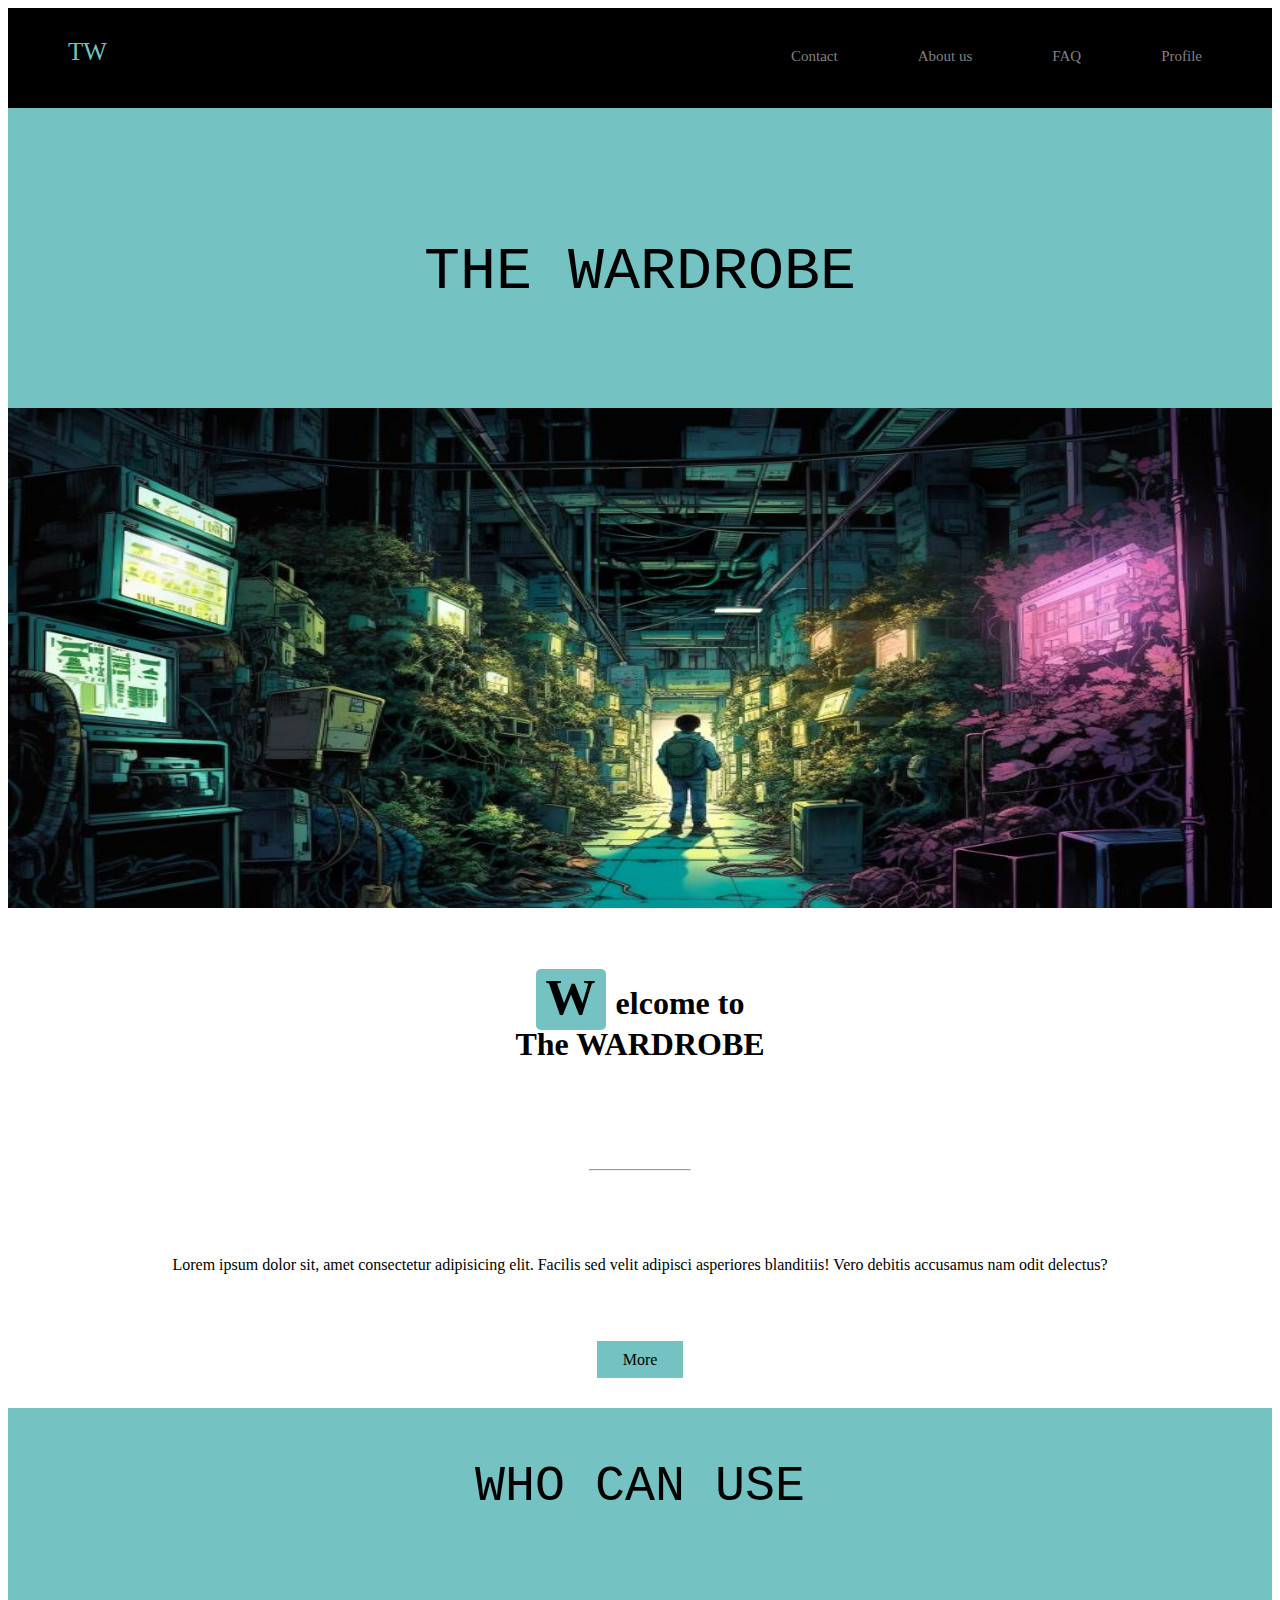
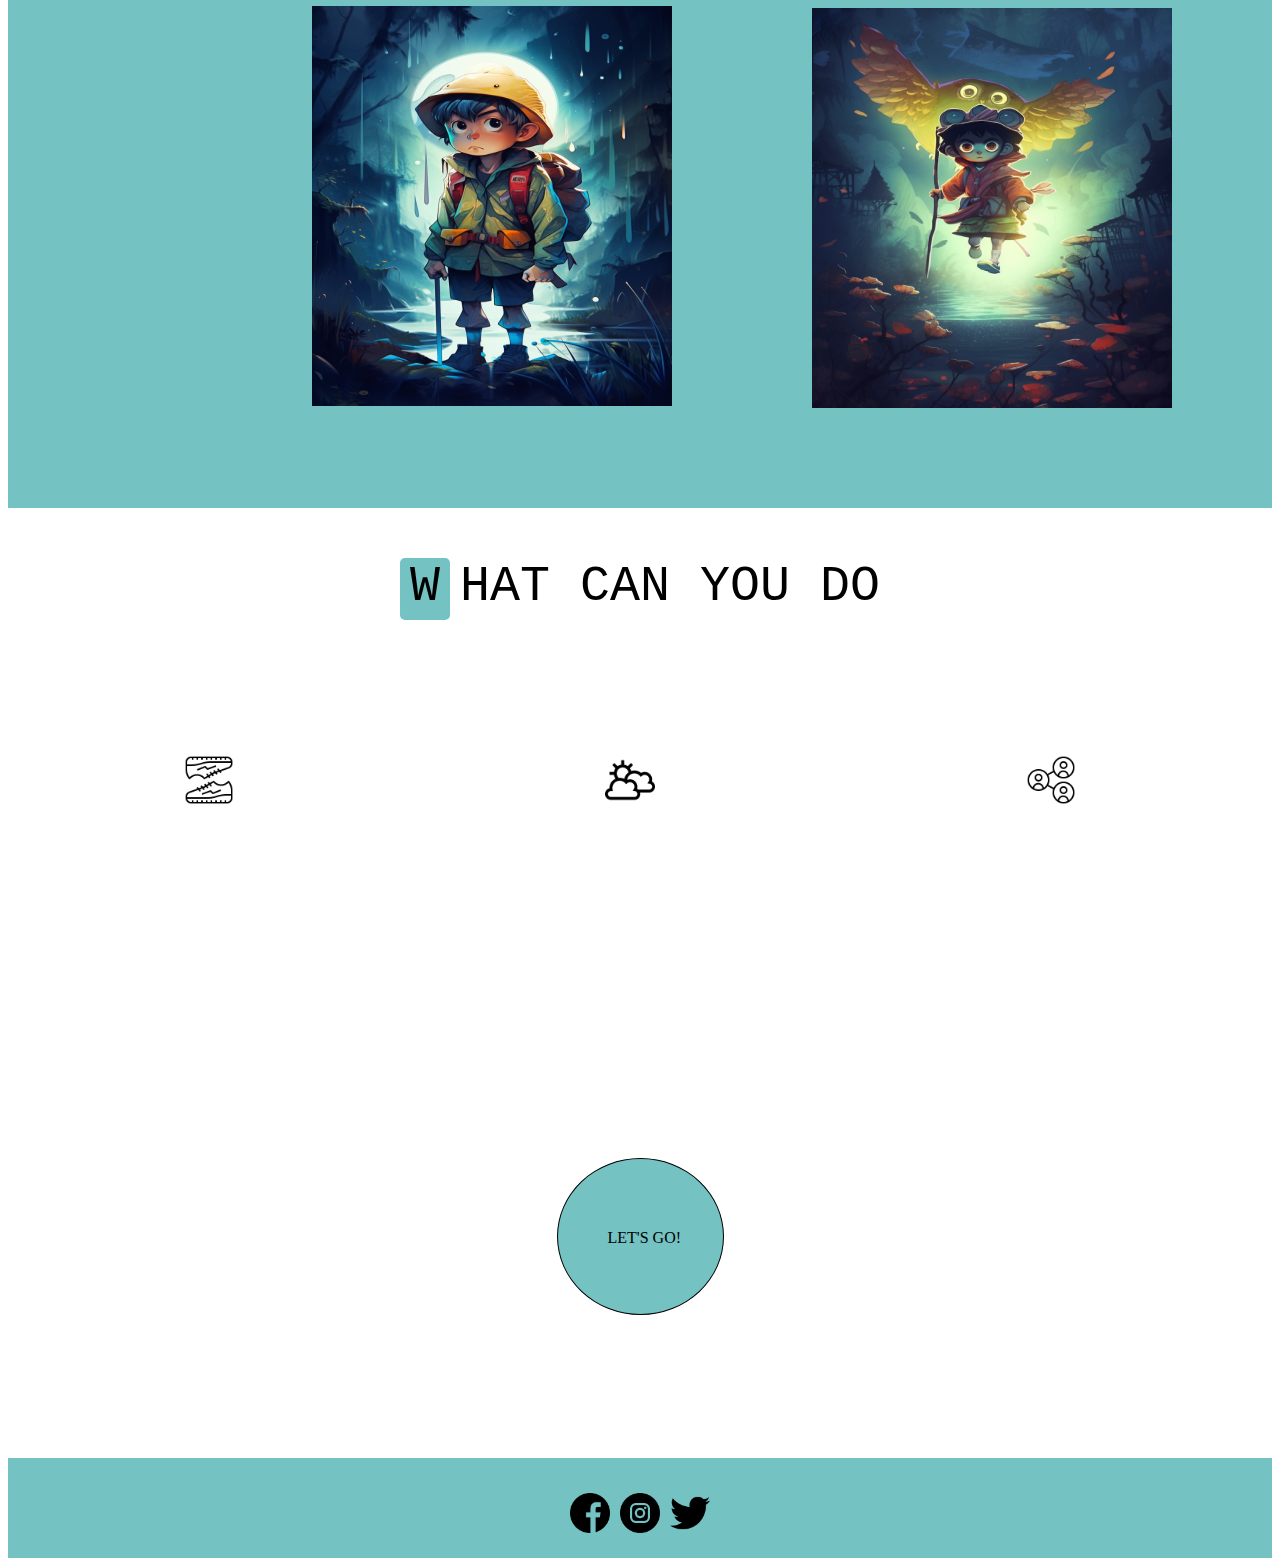
<file: index.html>
<!DOCTYPE html>
<html lang="en">
  <head>
    <meta charset="UTF-8" />
    <meta http-equiv="X-UA-Compatible" content="IE=edge" />
    <meta name="viewport" content="width=device-width, initial-scale=1.0" />
    <title>Document</title>
    <link rel="stylesheet" href="./styles/style.css" />
    <link rel="stylesheet" href="./styles/media.css">
  </head>
  <body>
    <header>
      <div class="mainHead">
        <div class="logo">
          <div class="tw">
            <span>TW</span>
          </div>
        </div>
        <div class="menu">
          <div class="contact">
            <a href="#">Contact</a>
          </div>
          <div class="about">
            <a href="#">About us</a>
          </div>
          <div class="faq">
            <a href="#">FAQ</a>
          </div>
          <div class="profile">
            <a href="#">Profile</a>
          </div>
        </div>
      </div>
    </header>
    <div class="mainWardrobe">
      
        <div class="wardrobe">
          <div class="the">
            <span>THE WARDROBE</span>
          </div>
          
        </div>
      
    </div>
    <div class="mainWelcome">
      <div class="fon">
        <img src="./pictures/server_9.jpeg" alt="" class="fon1" />
      </div>
    </div>
  </div>
  <div class="welcome">
    <div class="welcomeGuest">
      <h1 class="welcomeDearmain">
        Welcome to <br />
        The WARDROBE
      </h1>
      <hr class="lineOne" />
      <span class="welcomeDear"
        >Lorem ipsum dolor sit, amet consectetur adipisicing elit. Facilis
        sed velit adipisci asperiores blanditiis! Vero debitis accusamus nam
        odit delectus?</span
      >
      <div class="welcomeDear">

        <div class="moreAnimation">
          <a href="#" class="more">More</a>
        </div>
      </div>
    </div>

    <div class="mainUse">
      <div class="who">
        <span>WHO CAN USE</span>
      </div>
      <div class="gridFirst">
        <div class="flexSecond">
          <div>
            <img src="./pictures/0_0_5.png" alt="" class="boy" />
          </div>
        </div>
        <div class="flexThree">
          <img src="./pictures/0_1_3.png" alt="" class="girl" />
        </div>
      </div>
    </div>

    <div class="mainDo">
      <div class="youdo">
        <p class="youdoCan">WHAT CAN YOU DO</p>
      </div>
      <div class="whatdo">
        <div class="clothes">
          <img src="./pictures/clothes.png" alt="" class="clothesFirst">
          <p class="collect">You can collect all clothes which you have.Also you can collect your shoes and accessories</p>
        </div>
        <div class="weather">
          <img src="./pictures/weather.png" alt="" class="weatherFirst">
          <p class="showWeather">We show you weather for today. So that you can choose what you want to wear for today</p>
        </div>
        <div class="share">
          <img src="./pictures/share.png" alt="" class="shareFirst">
          <p class="youShare">You can share with all your outfits for today.Your friends can see what is your favourit clothes and what look you have today</p>
        </div>
      </div>
    </div>
    <div class="mainGo">
      <div class="go">
        <a href="sign.html" target="_blank" class="goOne"> LET'S GO!</a>
      </div>
    </div>
    <footer class="mainMedia">
      <div class="media">
       <div>
        <img src="./pictures/facebook.png" alt="" class="facebook">
       </div>
       <div>
        <img src="./pictures/instagram.png" alt="" class="instagram">
       </div>
       <div>
        <img src="./pictures/twitter.png" alt="" class="twitter">
       </div>
</div>
    </footer>
  </body>
</html>
</file>
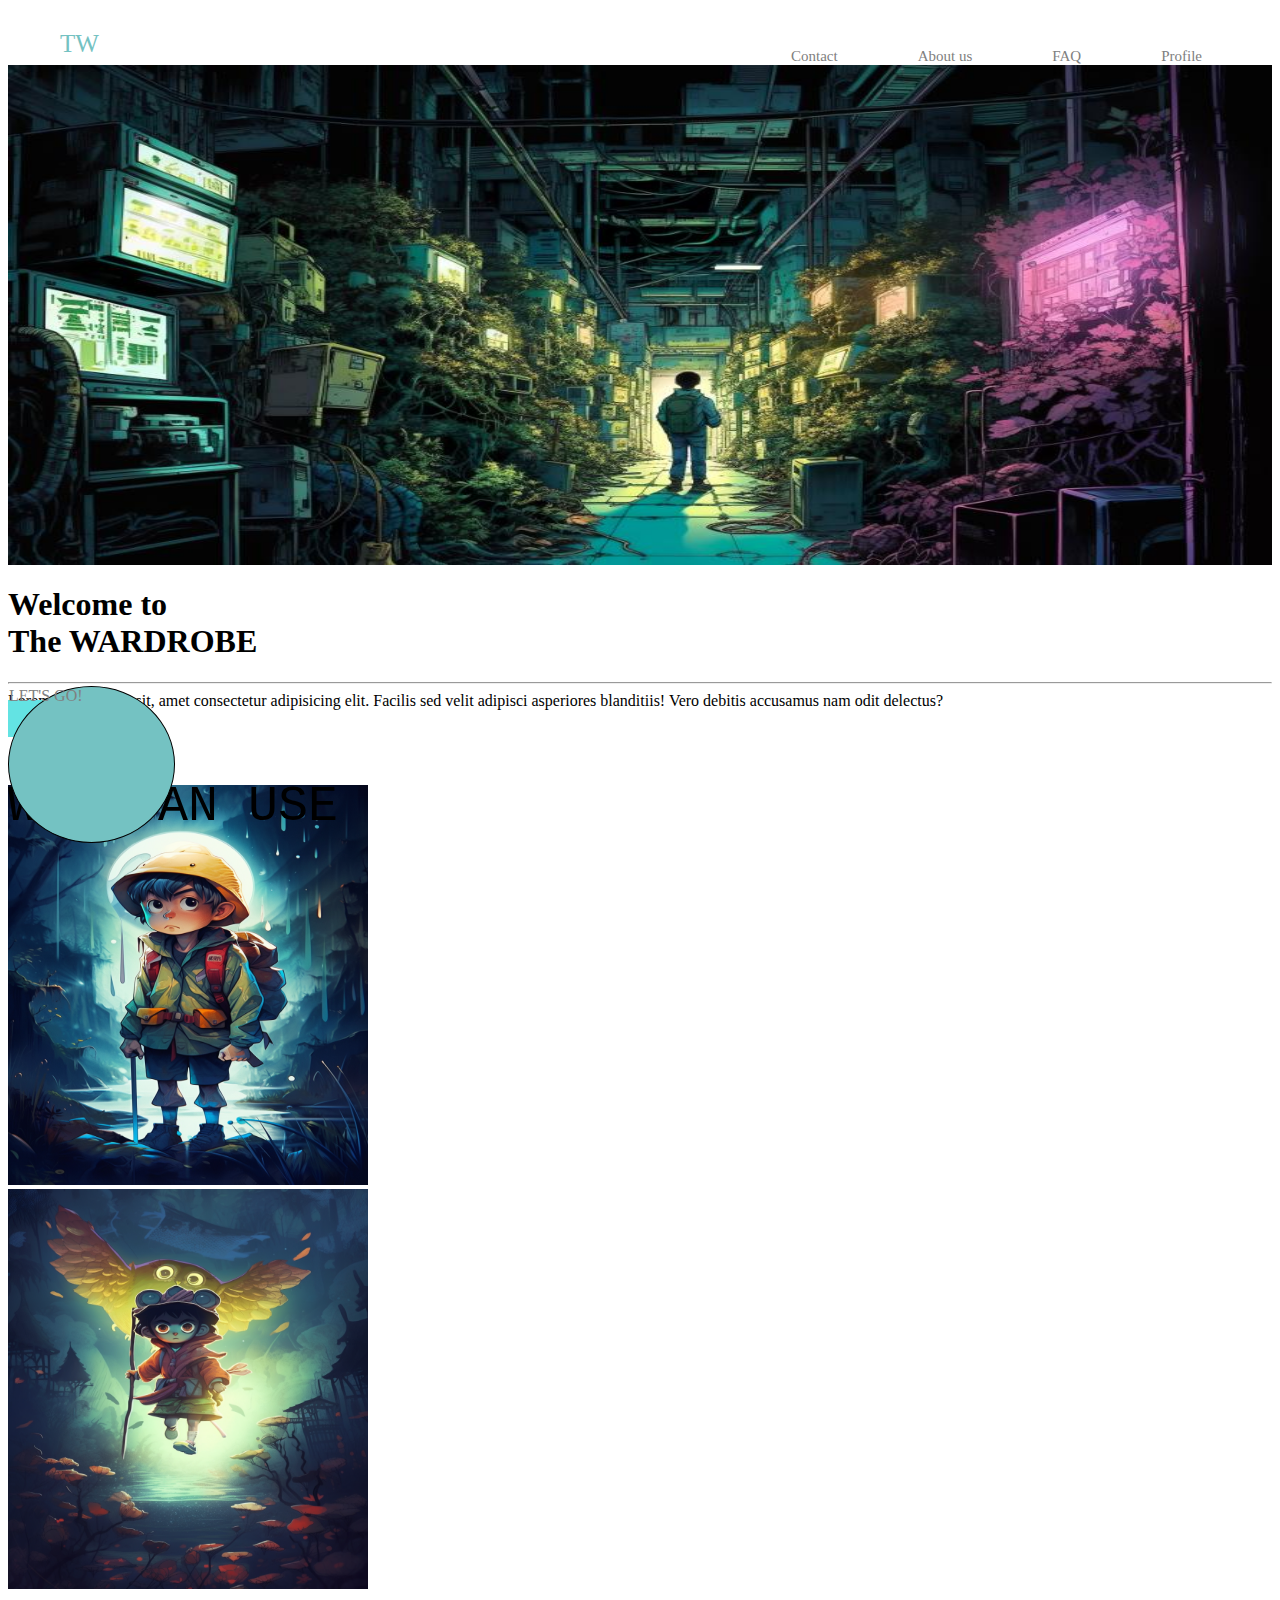
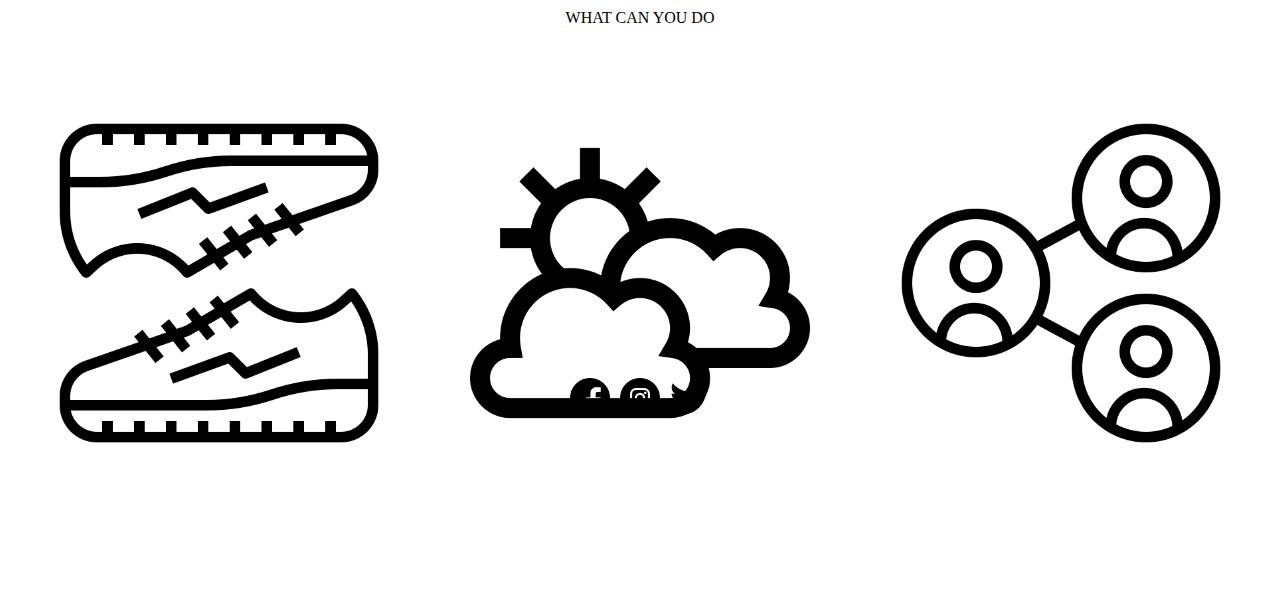
<file: project.html>
<!DOCTYPE html>
<html lang="en">
  <head>
    <meta charset="UTF-8" />
    <meta http-equiv="X-UA-Compatible" content="IE=edge" />
    <meta name="viewport" content="width=device-width, initial-scale=1.0" />
    <title>Document</title>
    <link rel="stylesheet" href="style.css" />
    <link rel="stylesheet" href="media.css">
  </head>
  <body>
    <header>
      <div class="main1">
        <div class="logo">
          <div class="tw">
            <span>TW</span>
          </div>
        </div>
        <div class="menu">
          <div class="contact">
            <a href="#">Contact</a>
          </div>
          <div class="about">
            <a href="#">About us</a>
          </div>
          <div class="faq">
            <a href="#">FAQ</a>
          </div>
          <div class="profile">
            <a href="#">Profile</a>
          </div>
        </div>
      </div>
    </header>
    <div class="main2">
      
        <div class="wardrobe">
          <div class="the">
            <span>THE WARDROBE</span>
          </div>
          
        </div>
      
    </div>
    <div class="main3">
      <div class="fon">
        <img src="./pictures/server_9.jpeg" alt="" class="fon1" />
      </div>
    </div>
  </div>
  <div class="welcome">
    <div class="welcome2">
      <h1 class="welcome3">
        Welcome to <br />
        The WARDROBE
      </h1>
      <hr class="line1" />
      <span class="welcome3"
        >Lorem ipsum dolor sit, amet consectetur adipisicing elit. Facilis
        sed velit adipisci asperiores blanditiis! Vero debitis accusamus nam
        odit delectus?</span
      >
      <div class="welcome3">

        <div class="moreAnimation">
          <a href="#" class="more">More</a>
        </div>
      </div>
    </div>

    <div class="main4">
      <span class="who">WHO CAN USE</span>
      <div class="grid1">
        <div class="flex2">
          <div>
            <img src="./pictures/0_0_5.png" alt="" class="boy" />
          </div>
        </div>
        <div class="flex3">
          <img src="./pictures/0_1_3.png" alt="" class="girl" />
        </div>
      </div>
    </div>

    <div class="main5">
      <div class="youdo">
        <p class="youdo1">WHAT CAN YOU DO</p>
      </div>
      <div class="whatdo">
        <div class="clothes">
          <img src="./pictures/clothes.png" alt="" class="clothes1">
          <p class="collect">You can collect all clothes which you have.Also you can collect your shoes and accessories</p>
        </div>
        <div class="weather">
          <img src="./pictures/weather.png" alt="" class="weather1">
          <p class="showWeather">We show you weather for today. So that you can choose what you want to wear for today</p>
        </div>
        <div class="share">
          <img src="./pictures/share.png" alt="" class="share1">
          <p class="youShare">You can share with all your outfits for today.Your friends can see what is your favourit clothes and what look you have today</p>
        </div>
      </div>
    </div>
    <div class="main6">
      <div class="go">
        <a href="sign.html" target="_blank" class="go1"> LET'S GO!</a>
      </div>
    </div>
    <footer class="main7">
      <div class="media">
       <div>
        <img src="./pictures/facebook.png" alt="" class="facebook">
       </div>
       <div>
        <img src="./pictures/instagram.png" alt="" class="instagram">
       </div>
       <div>
        <img src="./pictures/twitter.png" alt="" class="twitter">
       </div>
</div>
    </footer>
  </body>
</html>
</file>
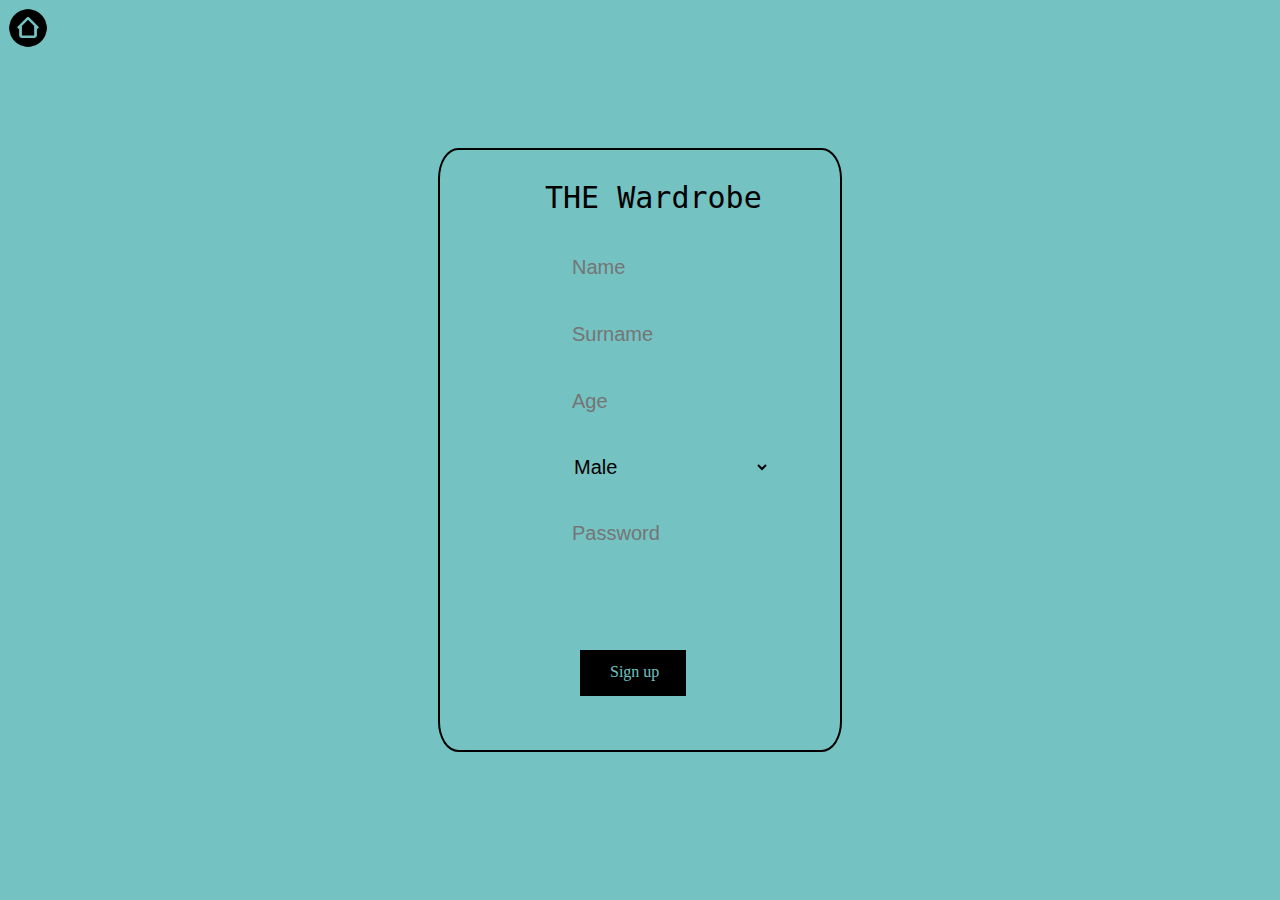
<file: sign.html>
<!DOCTYPE html>
<html lang="en">
  <head>
    <meta charset="UTF-8" />
    <meta http-equiv="X-UA-Compatible" content="IE=edge" />
    <meta name="viewport" content="width=device-width, initial-scale=1.0" />
    <title>Document</title>
    <link rel="stylesheet" href="./styles/styleSignUp.css" />
  </head>
  <body>
    <div class="forma">
      <div>
        <span class="wardrobe">THE Wardrobe</span>
      </div>

      <div class="formaMain">
        <form action="" class="formaMain">
          <div class="center">
            <input type="text" placeholder="Name" class="name" />
          </div>
          <div class="center">
            <input type="text" placeholder="Surname" class="name" />
          </div>
          <div class="center">
            <input type="number" placeholder="Age" class="name" />
          </div>
          <div class="center">
            <select name="" id="" class="name">
              <option value="">Male</option>
              <option value="">Female</option>
            </select>
          </div>
          <div class="center">
            <input type="text" placeholder="Password" class="name" />
          </div>
        </form>
      </div>
      <div class="sign">
        <a href="#" class="signUp">Sign up</a>
      </div>
    </div>
    <div class="home">
      <a href="index.html">
        <img src="./pictures/home.png" alt="" class="homeGo" />
      </a>
    </div>
  </body>
</html>
</file>
<file: styles/style.css>
@import url(media.css);
a {
  color: grey;
  text-decoration: none;
}

.mainHead {
  height: 100px;
  width: auto;
  background-color: black;
  position: relative;
}

.logo {
  position: absolute;
  top: 30px;
  left: 60px;
}

.menu {
  padding-top: 40px;
  padding-right: 70px;
  display: flex;
  gap: 80px;
  flex-direction: row;
  justify-content: flex-end;
}

.tw {
  font-size: 25px;
  color: rgb(116, 194, 194);
  top: 30px;
  left: 70px;
}

.profile, .faq, .about, .contact {
  font-size: 15px;
}

.mainWardrobe {
  height: 300px;
  width: auto;
  background-color: rgb(116, 194, 194);
  position: relative;
}

.wardrobe {
  display: flex;
  flex-direction: row;
  justify-content: center;
  font-family: monospace;
  height: 250px;
  width: 100%;
  position: absolute;
}

.the {
  font-size: 60px;
  position: absolute;
  top: 130px;
}

.mainWelcome {
  height: 500px;
  width: auto;
  position: relative;
  text-align: center;
}

.fon {
  position: relative;
  height: 500px;
  width: auto;
}

.fon1 {
  height: 500px;
  width: 100%;
}

.welcome {
  height: 500px;
  width: auto;
  position: relative;
}

.welcomeGuest {
  height: 500px;
  width: auto;
  display: flex;
  flex-direction: column;
  justify-content: space-around;
}

.welcomeDear {
  text-align: center;
}

.welcomeDearmain {
  text-align: center;
}

.welcomeDearmain::first-letter {
  font-size: 50px;
  background-color: rgb(116, 194, 194);
  color: black;
  margin-right: 0.2em;
  padding: 0 0.2em 0.1em 0.2em;
  border-radius: 0.1em;
}

.lineOne {
  width: 100px;
  color: rgb(116, 194, 194);
}

.more {
  border: solid;
  height: 20px;
  width: 70px;
  padding: 7px 23px;
  background-color: rgb(116, 194, 194);
  border-color: rgb(116, 194, 194);
  color: black;
}

.mainUse {
  position: relative;
  height: 700px;
  width: auto;
  background-color: rgb(116, 194, 194);
}

.who {
  font-family: monospace;
  font-size: 50px;
  text-align: center;
  position: relative;
  top: 50px;
}

.gridFirst {
  height: 600px;
  width: 900px;
  position: absolute;
  top: 100px;
  left: 304px;
  display: grid;
  grid-template-columns: 2fr 2fr;
  grid-template-rows: 2fr;
}

.flexSecond {
  display: flex;
  justify-content: center;
  flex-direction: column;
  grid-column-start: 1;
  grid-column-end: 2;
}

.boy {
  height: 400px;
  width: 360px;
  transition-duration: 1s;
}

.boy:hover {
  transform: scale(1.2);
  transition-duration: 1s;
}

.flexThree {
  display: flex;
  justify-content: center;
  flex-direction: column;
  grid-column-start: 2;
  grid-column-end: 3;
  position: absolute;
  top: 100px;
  left: 50px;
}

.girl {
  height: 400px;
  width: 360px;
  transition-duration: 1s;
}

.girl:hover {
  transform: scale(1.2);
  transition-duration: 1s;
}

.mainDo {
  height: 500px;
  width: auto;
  position: relative;
}

.youdo {
  text-align: center;
  top: 100px;
}

.youdoCan {
  font-family: monospace;
  font-size: 50px;
}

.youdoCan::first-letter {
  font-size: 50px;
  background-color: rgb(116, 194, 194);
  color: black;
  margin-right: 0.2em;
  padding: 0 0.2em 0.1em 0.2em;
  border-radius: 0.1em;
}

.whatdo {
  height: 300px;
  width: auto;
  display: flex;
  flex-wrap: wrap;
  flex-direction: row;
  justify-content: space-around;
  position: relative;
  top: 70px;
}

.clothes {
  height: 300px;
  width: 340px;
  display: flex;
  flex-direction: column;
  justify-content: flex-start;
  transition-duration: 1s;
}

.clothes:hover {
  background-color: rgb(116, 194, 194);
  transform: scale(1.1);
  transition-duration: 1s;
}

.clothesFirst {
  height: 50px;
  width: 50px;
  position: relative;
  top: 20px;
  left: 135px;
}

.collect {
  border: solid;
  color: white;
  border-color: white;
  height: 100px;
  width: 200px;
  padding-top: 20px;
  padding-left: 5px;
  position: relative;
  top: 30px;
  left: 60px;
}

.weather {
  height: 300px;
  width: 340px;
  display: flex;
  flex-direction: column;
  justify-content: flex-start;
  transition-duration: 1s;
}

.weather:hover {
  background-color: rgb(116, 194, 194);
  transform: scale(1.1);
  transition-duration: 1s;
}

.weatherFirst {
  height: 50px;
  width: 50px;
  position: relative;
  top: 20px;
  left: 135px;
}

.showWeather {
  border: solid;
  color: white;
  border-color: white;
  height: 150px;
  width: 200px;
  padding-top: 20px;
  padding-left: 5px;
  position: relative;
  top: 30px;
  left: 60px;
}

.share {
  height: 300px;
  width: 340px;
  display: flex;
  flex-direction: column;
  justify-content: flex-start;
  transition-duration: 1s;
}

.share:hover {
  background-color: rgb(116, 194, 194);
  transform: scale(1.1);
  transition-duration: 1s;
}

.shareFirst {
  height: 50px;
  width: 50px;
  position: relative;
  top: 20px;
  left: 135px;
}

.youShare {
  border: solid;
  color: white;
  border-color: white;
  height: 150px;
  width: 200px;
  padding-top: 20px;
  padding-left: 5px;
  position: relative;
  top: 30px;
  left: 60px;
}

.mainGo {
  position: relative;
  height: 400px;
  width: auto;
  display: flex;
  justify-content: center;
}

.go {
  position: absolute;
  top: 100px;
  border: solid;
  height: 155px;
  width: 165px;
  border-width: 1px;
  border-radius: 70%;
  background-color: rgb(116, 194, 194);
}

.goOne {
  position: absolute;
  padding-left: 50px;
  padding-top: 70px;
  color: black;
}

.mainMedia {
  position: relative;
  height: 100px;
  width: auto;
  background-color: rgb(116, 194, 194);
}

.media {
  position: relative;
  top: 35px;
  display: flex;
  flex-direction: row;
  justify-content: center;
  gap: 10px;
}

.twitter, .instagram, .facebook {
  width: 40px;
  height: 40px;
}

/*# sourceMappingURL=style.css.map */
</file>
<file: styles/media.css>
@media all and (max-width: 1920px) {
  .gridFirst {
    width: 100%;
    position: absolute;
    left: 0px;
    display: flex;
    flex-direction: row;
    justify-content: space-around;
  }
  .flexSecond {
    position: relative;
  }
  .flexThree {
    position: relative;
    left: 0px;
    top: 0px;
  }
}
@media all and (max-width: 1385px) {
  .gridFirst {
    height: 600px;
    width: 900px;
    position: absolute;
    top: 100px;
    left: 304px;
    display: grid;
    grid-template-columns: 2fr 2fr;
    grid-template-rows: 2fr;
  }
  .flexSecond {
    display: flex;
    justify-content: center;
    flex-direction: column;
    grid-column-start: 1;
    grid-column-end: 2;
  }
  .flexThree {
    display: flex;
    justify-content: center;
    flex-direction: column;
    grid-column-start: 2;
    grid-column-end: 3;
    position: absolute;
    left: 50px;
    top: 100px;
  }
}
@media all and (max-width: 1230px) {
  .gridFirst {
    left: 175px;
  }
}
@media all and (max-width: 1100px) {
  .mainUse {
    height: 1400px;
  }

  .gridFirst {
    left: 315px;
    width: 440px;
    height: 1200px;
    grid-template-columns: 2fr;
    grid-template-rows: 2fr 2fr;
  }
  .flexSecond {
    position: absolute;
    left: 45px;
    top: 80px;
    grid-row-start: 1;
    grid-row-end: 2;
    grid-column-start: 1;
    grid-column-end: 2;
  }
  .flexThree {
    grid-column-start: 1;
    grid-column-end: 2;
    grid-row-start: 2;
    grid-row-end: 3;
  }
  .mainDo {
    height: 800px;
  }
}
@media all and (max-width: 1052px) {
  .share {
    position: relative;
    top: 100px;
  }
}
@media all and (max-width: 910px) {
  .gridFirst {
    left: 230px;
  }
  .mainDo {
    height: 1200px;
  }
}
@media all and (max-width: 712px) {
  .weather {
    position: relative;
    top: 100px;
  }
  .share {
    position: relative;
    top: 200px;
  }

  .gridFirst {
    left: 120px;
  }
}
@media all and (max-width: 695px) {
  .gridFirst {
    left: 125px;
  }
}
@media all and (max-width: 620px) {
  .menu {
    gap: 20px;
  }
}
@media all and (max-width: 590px) {
  .gridFirst {
    left: 30px;
  }
  .weather {
    position: relative;
    top: 100px;
  }
  .share {
    position: relative;
    top: 200px;
  }
}
@media all and (max-width: 425px) {
  .gridFirst {
    left: -20px;
  }
}
</file>
<file: style.css>
@import url(media.css);
a {
  color: grey;
  text-decoration: none;
}
.mainHead {
  height: 100px;
  width: auto;
  background-color: black;
  position: relative;
}
.logo {
  position: absolute;
  top: 30px;
  left: 60px;
}
.menu {
  padding-top: 40px;
  padding-right: 70px;
  display: flex;
  gap: 80px;
  flex-direction: row;
  justify-content: flex-end;
}
.tw {
  font-size: 25px;
  color: rgb(116, 194, 194);

  top: 30px;
  left: 70px;
}
.contact {
  font-size: 15px;
}
.about {
  font-size: 15px;
}
.faq {
  font-size: 15px;
}
.profile {
  font-size: 15px;
}
.mainWardrobe {
  height: 300px;
  width: auto;
  background-color: rgb(116, 194, 194);
  position: relative;
}

.wardrobe {
  display: flex;
  flex-direction: row;
  justify-content: center;
  font-family: monospace;
  height: 250px;
  width: 100%;
  position: absolute;
}
.the {
  font-size: 60px;
  position: absolute;
  top: 130px;
}

.mainWelcome {
  height: 500px;
  width: auto;
  position: relative;
  text-align: center;
}
.fon {
  position: relative;
  height: 500px;
  width: auto;
}
.fon1 {
  height: 500px;
  width: 100%;
}
.welcome {
  height: 500px;
  width: auto;
  position: relative;
}
.welcomeGuest {
  height: 500px;
  width: auto;
  display: flex;
  flex-direction: column;
  justify-content: space-around;
}
.welcomeDear {
  text-align: center;
}
.welcomeDearmain {
  text-align: center;
}
.welcomeDearmain::first-letter {
  font-size: 50px;
  background-color: rgb(116, 194, 194);
  color: black;
  margin-right: 0.2em;
  padding: 0 0.2em 0.1em 0.2em;
  border-radius: 0.1em;
}
.lineOne {
  width: 100px;
  color: rgb(99, 227, 227);
}
.more {
  border: solid;
  height: 20px;
  width: 70px;
  padding: 7px 23px;
  background-color: rgb(99, 227, 227);
  border-color: rgb(99, 227, 227);
  color: black;
}
.mainUse {
  position: relative;
  height: 700px;
  width: auto;
  background-color: rgb(116, 194, 194);
}
.who {
  font-family: monospace;
  font-size: 50px;
  text-align: center;
  position: relative;
  top: 50px;
}
.gridFirst {
  height: 600px;
  width: 900px;
  position: absolute;
  top: 100px;
  left: 304px;
  display: grid;
  grid-template-columns: 2fr 2fr;
  grid-template-rows: 2fr;
}
.flexSecond {
  display: flex;
  justify-content: center;
  flex-direction: column;
  grid-column-start: 1;
  grid-column-end: 2;
}

.boy {
  height: 400px;
  width: 360px;
  transition-duration: 1s;
}
.boy:hover {
  transform: scale(1.2);
  transition-duration: 1s;
}
.flexThree {
  display: flex;
  justify-content: center;
  flex-direction: column;
  grid-column-start: 2;
  grid-column-end: 3;
  position: absolute;
  left: 50px;
  top: 100px;
}
.girl {
  height: 400px;
  width: 360px;
  transition-duration: 1s;
}
.girl:hover {
  transform: scale(1.2);
  transition-duration: 1s;
}
.mainDo {
  height: 500px;
  width: auto;
  position: relative;
}
.youdo {
  text-align: center;
  top: 100px;
}
.youdoCan {
  font-family: monospace;
  font-size: 50px;
}
.youdoCan::first-letter {
  font-size: 50px;
  background-color: rgb(116, 194, 194);
  color: black;
  margin-right: 0.2em;
  padding: 0 0.2em 0.1em 0.2em;
  border-radius: 0.1em;
}
.whatdo {
  height: 300px;
  width: auto;
  display: flex;
  flex-wrap: wrap;
  flex-direction: row;
  justify-content: space-around;
  position: relative;
  top: 70px;
}
.clothes {
  height: 300px;
  width: 340px;
  display: flex;
  flex-direction: column;
  justify-content: flex-start;

  transition-duration: 1s;
}
.clothes:hover {
  background-color: rgb(116, 194, 194);
  transform: scale(1.1);
  transition-duration: 1s;
}
.clothesFirst {
  width: 50px;
  height: 50px;
  position: relative;
  left: 135px;
  top: 20px;
}
.collect {
  border: solid;
  color: white;
  border-color: white;
  width: 200px;
  height: 100px;
  padding-top: 20px;
  padding-left: 5px;
  position: relative;
  top: 30px;
  left: 60px;
}

.weather {
  height: 300px;
  width: 340px;
  display: flex;
  flex-direction: column;
  justify-content: flex-start;

  transition-duration: 1s;
}
.weather:hover {
  background-color: rgb(116, 194, 194);
  transform: scale(1.1);
  transition-duration: 1s;
}
.weatherFirst {
  width: 50px;
  height: 50px;
  position: relative;
  left: 135px;
  top: 20px;
}
.showWeather {
  border: solid;
  color: white;
  border-color: white;
  width: 200px;
  height: 150px;
  padding-top: 20px;
  padding-left: 5px;
  position: relative;
  top: 30px;
  left: 60px;
}

.share {
  height: 300px;
  width: 340px;
  display: flex;
  flex-direction: column;
  justify-content: flex-start;

  transition-duration: 1s;
}
.share:hover {
  background-color: rgb(116, 194, 194);
  transform: scale(1.1);
  transition-duration: 1s;
}
.shareFirst {
  width: 50px;
  height: 50px;
  position: relative;
  left: 135px;
  top: 20px;
}
.youShare {
  border: solid;
  color: white;
  border-color: white;
  width: 200px;
  height: 150px;
  padding-top: 20px;
  padding-left: 5px;
  position: relative;
  top: 30px;
  left: 60px;
}
.mainGo {
  position: relative;
  height: 400px;
  width: auto;
  display: flex;
  justify-content: center;
}
.go {
  position: absolute;
  top: 100px;
  border: solid;
  width: 165px;
  height: 155px;
  border-width: 1px;
  border-radius: 70%;
  background-color: rgb(116, 194, 194);
}
.goOne {
  position: absolute;
  padding-left: 50px;
  padding-top: 70px;
  color: black;
}
.mainMedia {
  position: relative;
  height: 100px;
  width: auto;
  background-color: rgb(116, 194, 194);
}
.media {
  position: relative;
  top: 35px;
  display: flex;
  flex-direction: row;
  justify-content: center;
  gap: 10px;
}
.facebook {
  width: 40px;
  height: 40px;
}
.instagram {
  width: 40px;
  height: 40px;
}
.twitter {
  width: 40px;
  height: 40px;
}
</file>
<file: media.css>
@media all and (max-width: 1920px) {
  .gridFirst {
    width: 100%;
    position: absolute;
    left: 0px;
    display: flex;
    flex-direction: row;
    justify-content: space-around;
  }
  .flexSecond {
    position: relative;
  }
  .flexThree {
    position: relative;
    left: 0px;
    top: 0px;
  }
}
@media all and (max-width: 1385px) {
  .gridFirst {
    height: 600px;
    width: 900px;
    position: absolute;
    top: 100px;
    left: 304px;
    display: grid;
    grid-template-columns: 2fr 2fr;
    grid-template-rows: 2fr;
  }
  .flexSecond {
    display: flex;
    justify-content: center;
    flex-direction: column;
    grid-column-start: 1;
    grid-column-end: 2;
  }
  .flexThree {
    display: flex;
    justify-content: center;
    flex-direction: column;
    grid-column-start: 2;
    grid-column-end: 3;
    position: absolute;
    left: 50px;
    top: 100px;
  }
}
@media all and (max-width: 1230px) {
  .gridFirst {
    left: 175px;
  }
}
@media all and (max-width: 1100px) {
  .mainUse {
    height: 1400px;
  }

  .gridFirst {
    left: 315px;
    width: 440px;
    height: 1200px;
    grid-template-columns: 2fr;
    grid-template-rows: 2fr 2fr;
  }
  .flexSecond {
    position: absolute;
    left: 45px;
    top: 80px;
    grid-row-start: 1;
    grid-row-end: 2;
    grid-column-start: 1;
    grid-column-end: 2;
  }
  .flexThree {
    grid-column-start: 1;
    grid-column-end: 2;
    grid-row-start: 2;
    grid-row-end: 3;
  }
  .mainDo {
    height: 800px;
  }
}
@media all and (max-width: 1052px) {
  .share {
    position: relative;
    top: 100px;
  }
}
@media all and (max-width: 910px) {
  .gridFirst {
    left: 230px;
  }
  .mainDo {
    height: 1200px;
  }
}
@media all and (max-width: 712px) {
  .weather {
    position: relative;
    top: 100px;
  }
  .share {
    position: relative;
    top: 200px;
  }

  .gridFirst {
    left: 120px;
  }
}
@media all and (max-width: 695px) {
  .gridFirst {
    left: 125px;
  }
}
@media all and (max-width: 620px) {
  .menu {
    gap: 20px;
  }
}
@media all and (max-width: 590px) {
  .gridFirst {
    left: 30px;
  }
  .weather {
    position: relative;
    top: 100px;
  }
  .share {
    position: relative;
    top: 200px;
  }
}
</file>
<file: styles/styleSignUp.css>
body {
  background-color: rgb(116, 194, 194);
}

.forma {
  position: absolute;
  top: 50%;
  left: 50%;
  transform: translate(-50%, -50%);
  width: 400px;
  height: 600px;
  border: solid;
  border-color: black;
  border-width: 2px;
  border-radius: 5%;
}

.wardrobe {
  position: absolute;
  padding-left: 105px;
  padding-top: 30px;
  font-size: 30px;
  font-family: monospace;
}

.formaMain {
  top: 50px;
  width: 400px;
  height: 500px;
  display: flex;
  justify-content: center;
  flex-direction: column;
  gap: 30px;
}

.name {
  font-size: 20px;
  width: 200px;
  height: 35px;
  background-color: rgb(116, 194, 194);
  border: none;
  color: black;
}

.center {
  padding-left: 130px;
}

.sign {
  position: absolute;
  left: 140px;
  width: 100px;
  height: 40px;
  background-color: black;
  border: solid;
}

.signUp {
  position: absolute;
  padding-top: 10px;
  padding-left: 27px;
  text-decoration: none;
  color: rgb(116, 194, 194);
}

.home {
  position: relative;
  width: 40px;
  height: 40px;
}

.homeGo {
  width: 40px;
  height: 40px;
}

/*# sourceMappingURL=styleSignUp.css.map */
</file>
